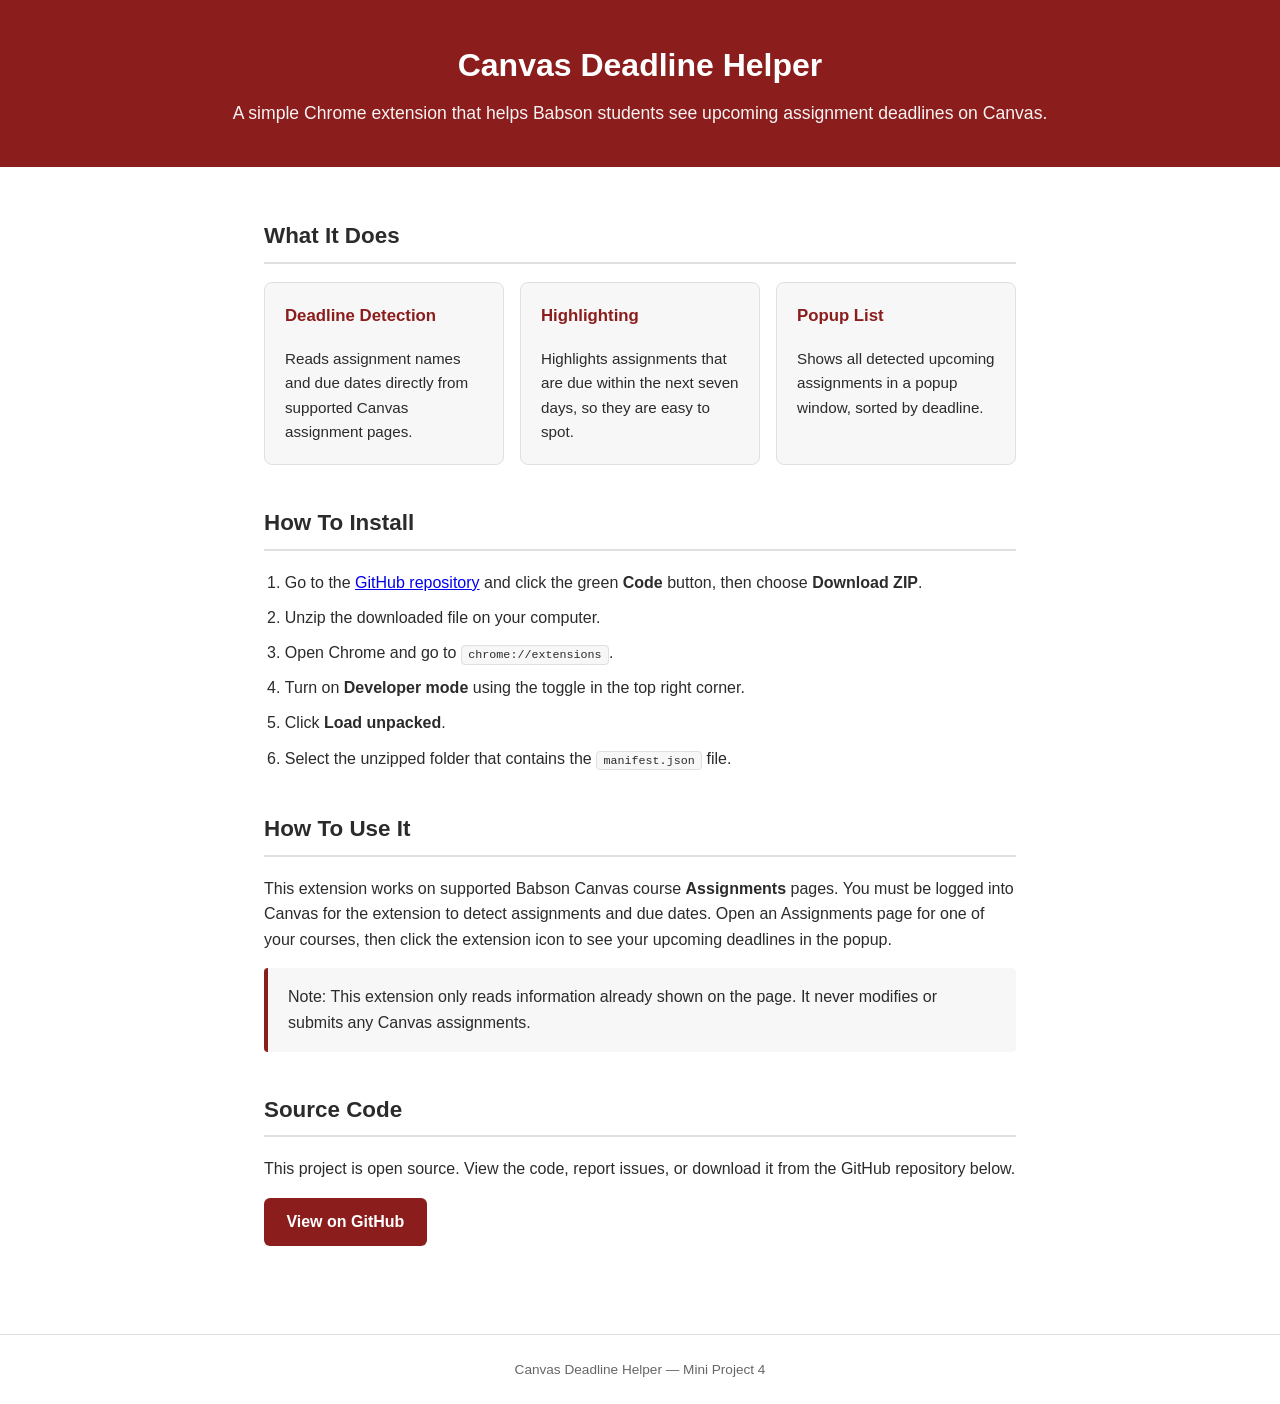
<file: index.html>
<!DOCTYPE html>
<html lang="en">
<head>
<meta charset="UTF-8">
<meta name="viewport" content="width=device-width, initial-scale=1.0">
<title>Canvas Deadline Helper</title>
<style>
  :root {
    --primary-color: #8b1d1d;
    --text-color: #2b2b2b;
    --bg-color: #ffffff;
    --card-bg: #f7f7f7;
    --border-color: #e0e0e0;
    --max-width: 800px;
  }

  * {
    box-sizing: border-box;
  }

  body {
    margin: 0;
    font-family: -apple-system, BlinkMacSystemFont, "Segoe UI", Roboto, Helvetica, Arial, sans-serif;
    color: var(--text-color);
    background-color: var(--bg-color);
    line-height: 1.6;
  }

  header {
    background-color: var(--primary-color);
    color: #ffffff;
    padding: 2.5rem 1.5rem;
    text-align: center;
  }

  header h1 {
    margin: 0 0 0.5rem 0;
    font-size: 2rem;
  }

  header p {
    margin: 0;
    font-size: 1.1rem;
    opacity: 0.95;
  }

  main {
    max-width: var(--max-width);
    margin: 0 auto;
    padding: 2rem 1.5rem 3rem 1.5rem;
  }

  section {
    margin-bottom: 2.5rem;
  }

  h2 {
    border-bottom: 2px solid var(--border-color);
    padding-bottom: 0.5rem;
    font-size: 1.4rem;
  }

  .features {
    display: grid;
    grid-template-columns: repeat(3, 1fr);
    gap: 1rem;
  }

  .feature-card {
    background-color: var(--card-bg);
    border: 1px solid var(--border-color);
    border-radius: 8px;
    padding: 1.25rem;
  }

  .feature-card h3 {
    margin-top: 0;
    font-size: 1.05rem;
    color: var(--primary-color);
  }

  .feature-card p {
    margin-bottom: 0;
    font-size: 0.95rem;
  }

  ol, ul {
    padding-left: 1.3rem;
  }

  ol li, ul li {
    margin-bottom: 0.6rem;
  }

  code {
    background-color: var(--card-bg);
    border: 1px solid var(--border-color);
    border-radius: 4px;
    padding: 0.1rem 0.4rem;
    font-size: 0.9em;
  }

  .button-link {
    display: inline-block;
    background-color: var(--primary-color);
    color: #ffffff;
    text-decoration: none;
    padding: 0.7rem 1.4rem;
    border-radius: 6px;
    font-weight: bold;
  }

  .button-link:hover {
    opacity: 0.9;
  }

  .note {
    background-color: var(--card-bg);
    border-left: 4px solid var(--primary-color);
    padding: 1rem 1.25rem;
    border-radius: 4px;
  }

  footer {
    text-align: center;
    padding: 1.5rem;
    font-size: 0.85rem;
    color: #666666;
    border-top: 1px solid var(--border-color);
  }

  @media (max-width: 600px) {
    header h1 {
      font-size: 1.6rem;
    }

    .features {
      grid-template-columns: 1fr;
    }
  }
</style>
</head>
<body>

<header>
  <h1>Canvas Deadline Helper</h1>
  <p>A simple Chrome extension that helps Babson students see upcoming assignment deadlines on Canvas.</p>
</header>

<main>
  <section>
    <h2>What It Does</h2>
    <div class="features">
      <div class="feature-card">
        <h3>Deadline Detection</h3>
        <p>Reads assignment names and due dates directly from supported Canvas assignment pages.</p>
      </div>
      <div class="feature-card">
        <h3>Highlighting</h3>
        <p>Highlights assignments that are due within the next seven days, so they are easy to spot.</p>
      </div>
      <div class="feature-card">
        <h3>Popup List</h3>
        <p>Shows all detected upcoming assignments in a popup window, sorted by deadline.</p>
      </div>
    </div>
  </section>

  <section>
    <h2>How To Install</h2>
    <ol>
      <li>Go to the <a href="https://github.com/Ctong0622/canvas-deadline-helper">GitHub repository</a> and click the green <strong>Code</strong> button, then choose <strong>Download ZIP</strong>.</li>
      <li>Unzip the downloaded file on your computer.</li>
      <li>Open Chrome and go to <code>chrome://extensions</code>.</li>
      <li>Turn on <strong>Developer mode</strong> using the toggle in the top right corner.</li>
      <li>Click <strong>Load unpacked</strong>.</li>
      <li>Select the unzipped folder that contains the <code>manifest.json</code> file.</li>
    </ol>
  </section>

  <section>
    <h2>How To Use It</h2>
    <p>
      This extension works on supported Babson Canvas course <strong>Assignments</strong> pages.
      You must be logged into Canvas for the extension to detect assignments and due dates.
      Open an Assignments page for one of your courses, then click the extension icon to see
      your upcoming deadlines in the popup.
    </p>
    <div class="note">
      Note: This extension only reads information already shown on the page. It never modifies
      or submits any Canvas assignments.
    </div>
  </section>

  <section>
    <h2>Source Code</h2>
    <p>
      This project is open source. View the code, report issues, or download it from the
      GitHub repository below.
    </p>
    <a class="button-link" href="https://github.com/Ctong0622/canvas-deadline-helper">View on GitHub</a>
  </section>
</main>

<footer>
  Canvas Deadline Helper &mdash; Mini Project 4
</footer>

</body>
</html>
</file>
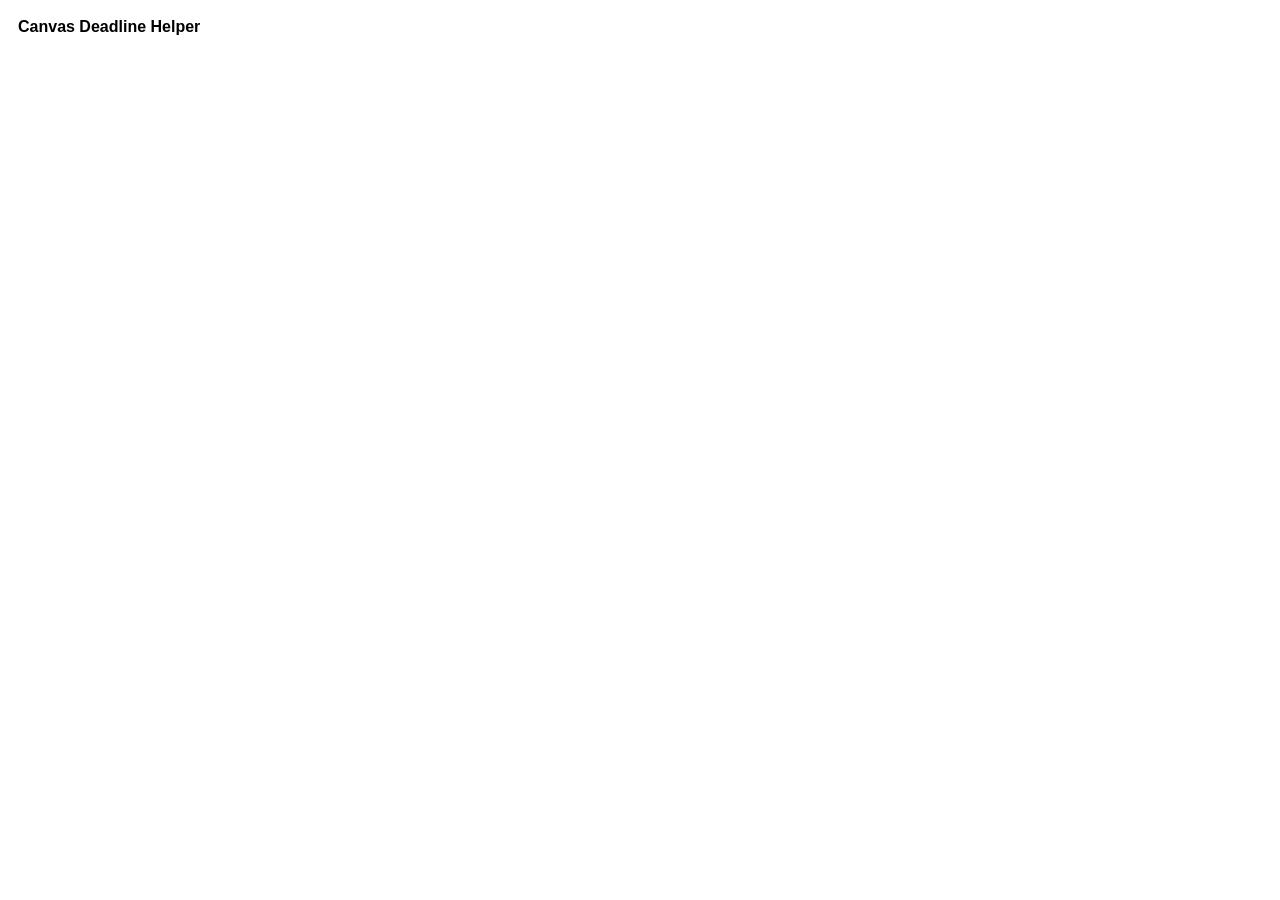
<file: popup.html>
<!DOCTYPE html>
<html lang="en">
<head>
  <meta charset="UTF-8" />
  <title>Canvas Deadline Helper</title>
  <style>
    body {
      font-family: sans-serif;
      width: 260px;
      padding: 10px;
    }
    h1 {
      font-size: 16px;
      margin: 0 0 8px 0;
    }
    p {
      font-size: 13px;
      margin: 0;
    }
    ul {
      list-style: none;
      margin: 0;
      padding: 0;
    }
    li {
      padding: 6px 0;
      border-bottom: 1px solid #e0e0e0;
    }
    li:last-child {
      border-bottom: none;
    }
    .assignment-name {
      font-size: 13px;
      font-weight: bold;
    }
    .assignment-due {
      font-size: 12px;
      color: #444;
    }
  </style>
</head>
<body>
  <h1>Canvas Deadline Helper</h1>
  <p id="message"></p>
  <ul id="assignment-list"></ul>
  <script src="popup.js"></script>
</body>
</html>
</file>
